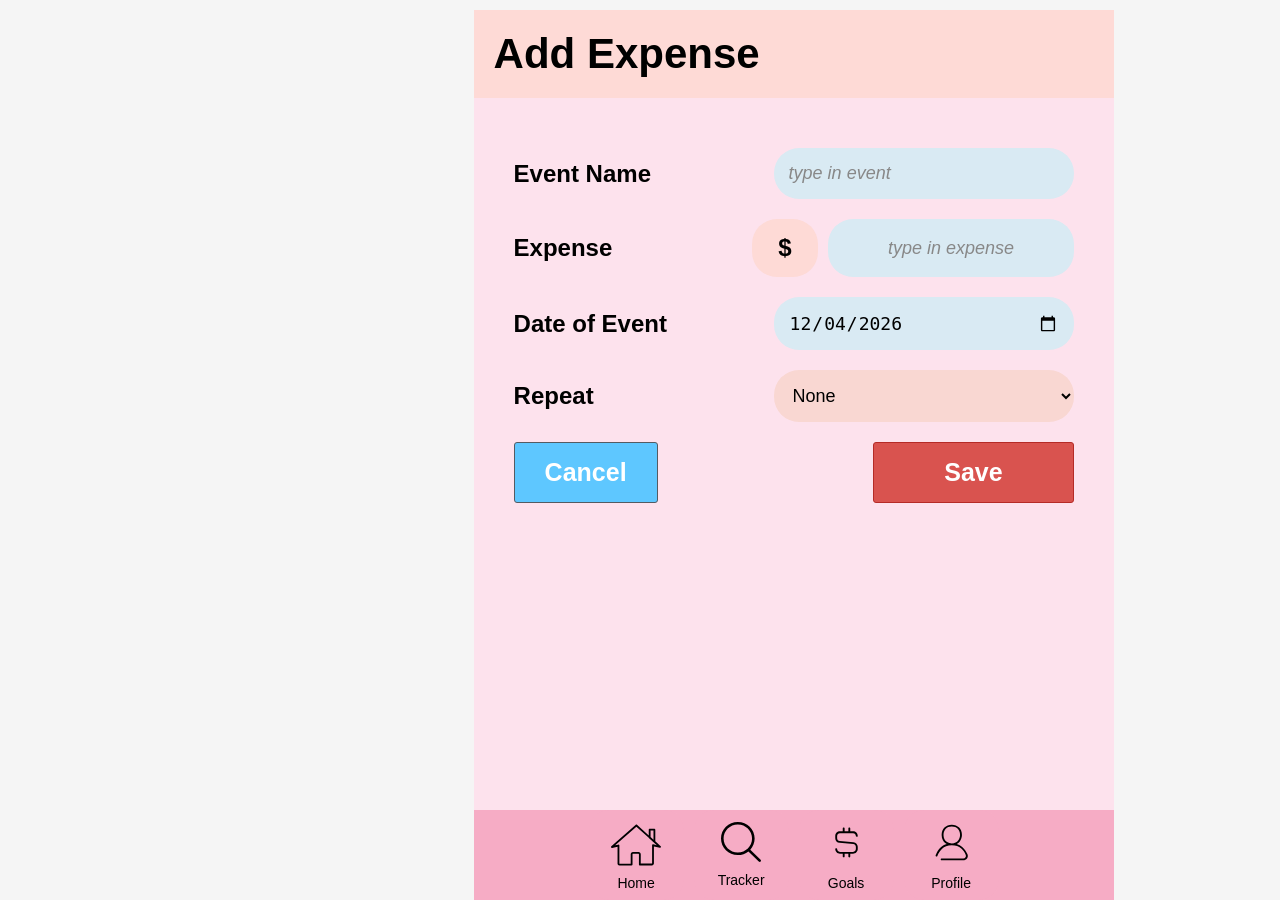
<file: pages/addExp.html>
<!DOCTYPE html>
<html>
  <body>
    <div class="content">

    <head>
        <link rel="stylesheet" href="../css/addExp.css">
        <link rel="stylesheet" href="../css/styles.css">
        <title>Add Expense</title>
    </head>
    <body>
        <div class="content">
            <div class="header">Add Expense</div>
            
            
            <div class="form-container">
                <!-- Event name: text input -->
                <div class="form-row">
                    <div class="form-label">Event Name</div>
                    <div class="form-input">
                        <input type="text" id="eventName" class="light-blue-input" placeholder="type in event">
                    </div>
                </div>
               
                
                <div class="form-row">
                  <div class="form-label">Expense</div>
                  <div class="form-input expense-container">
                    <div class="currency-static">$</div>
                    
                    <input type="text" id="amount" class="amount-input" placeholder="type in expense">
                
                    <input type="hidden" id="currency-select" value="USD">
                  </div>
                </div>
                
              
                
                 <!-- date: dropdown calendar -->
                <div class="form-row">
                    <div class="form-label">Date of Event</div>
                    <div class="form-input">
                        <input type="date" id="eventDate" class="light-blue-input date-picker">
                    </div>
                </div>
                
                 <!-- repeat: dropdown menu -->
                <div class="form-row">
                    <div class="form-label">Repeat</div>
                    <div class="form-input">
                        <select id="repeatOptions" class="light-pink-input repeat-select">
                            <option value="none">None</option>
                            <option value="daily">Daily</option>
                            <option value="weekly">Weekly</option>
                            <option value="monthly">Monthly</option>
                            <option value="yearly">Yearly</option>
                            <option value="custom">Custom...</option>
                        </select>
                    </div>
                </div>
                
                 <!--  'Custom' repeat options (initially hidden) -->
                <div id="customRepeatOptions" class="custom-repeat-container">
                    <div class="custom-repeat-row">
                        <div class="repeat-label">Frequency:</div>
                        <div class="repeat-input">
                            <select id="frequencyType" class="frequency-select">
                                <option value="weekly">Weekly</option>
                                <option value="monthly">Monthly</option>
                                <option value="yearly">Yearly</option>
                            </select>
                            
                        </div>
                    </div>
                    
                    <div class="custom-repeat-row">
                        <div class="repeat-label">Every</div>
                        <div class="repeat-input">
                            <input type="number" id="frequencyCount" min="1" value="1" class="frequency-input">
                            <span class="repeat-text">week on:</span>
                        </div>
                    </div>
                    
                    <div class="custom-repeat-row">
                        <div class="weekday-selector">
                            <div class="weekday" data-day="0">S</div>
                            <div class="weekday" data-day="1">M</div>
                            <div class="weekday selected" data-day="2">T</div>
                            <div class="weekday" data-day="3">W</div>
                            <div class="weekday selected" data-day="4">T</div>
                            <div class="weekday" data-day="5">F</div>
                            <div class="weekday" data-day="6">S</div>
                        </div>
                    </div>
                    
                    
                    <div class="custom-repeat-buttons">
                        <button class="cancel-button">Cancel</button>
                        <button class="ok-button">OK</button>
                    </div>
                </div>
                
  
                <!-- cancel: go back to page2
                        save: go to confirmation-->
                <div class="bottons-container">
                    <div class="btn-cancel" onclick="window.location.href='page2.html'">Cancel</div>
                    <div class="btn-save" id="saveButton">Save</div>
                </div>
            </div>
        </div>
      </div>
      <div class="taskbar">
        <button data-page="page1">
          <img src="../public/home-svgrepo-com.svg" width="50px" style="margin-bottom: 5px" />Home
        </button>
        <button data-page="page2">
          <img src="../public/search-svgrepo-com.svg" width="40px" style="margin-bottom: 10px" />Tracker
        </button>
        <button data-page="page3">
          <img src="../public/dollar-sign-svgrepo-com.svg" width="45px" style="margin-bottom: 10px" />Goals
        </button>
        <button data-page="page4">
          <img src="../public/profile-simple-svgrepo-com.svg" width="45px" style="margin-bottom: 10px" />Profile
        </button>
      </div>
    </div>
    <script src="../js/scripts.js"></script>
    <script src="../js/addExpScript.js"></script>
  </body>
</html>
</file>
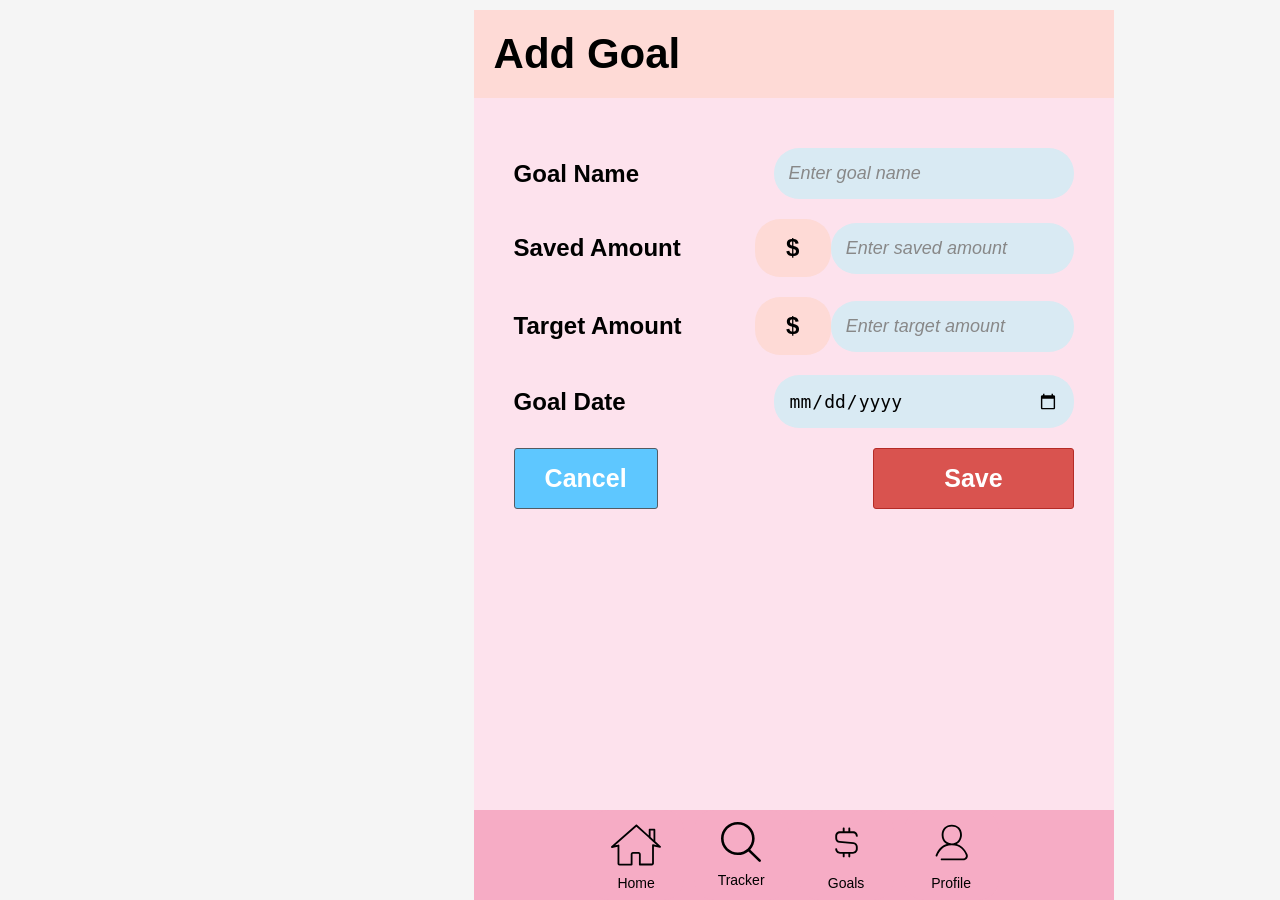
<file: pages/addGoals.html>
<!DOCTYPE html>
<html lang="en">

<head>
  <meta charset="UTF-8" />
  <meta name="viewport" content="width=device-width, initial-scale=1.0" />
  <title>Add Goal</title>
  <link rel="stylesheet" href="../css/addExp.css" />
  <link rel="stylesheet" href="../css/styles.css" />
</head>

<body>
  <div class="content">
    <div class="header">Add Goal</div>
    <div class="form-container">

      <div class="form-row">
        <div class="form-label">Goal Name</div>
        <div class="form-input">
          <input type="text" id="goalName" class="light-blue-input" placeholder="Enter goal name" />
        </div>
      </div>

      <div class="form-row">

        <div class="form-label">Saved Amount</div>
        <div class="currency-static">$</div>

        <div class="form-input">
          <input type="number" id="goalSaved" class="light-blue-input" placeholder="Enter saved amount" />
        </div>
      </div>

      <div class="form-row">
        <div class="form-label">Target Amount</div>

        <div class="currency-static">$</div>
        <div class="form-input">
          <input type="number" id="goalTarget" class="light-blue-input" placeholder="Enter target amount" />
        </div>
      </div>

      <div class="form-row">
        <div class="form-label">Goal Date</div>
        <div class="form-input">
          <input type="date" id="goalDate" class="light-blue-input" />
        </div>
      </div>


      <div class="bottons-container">
        <div class="btn-cancel" onclick="window.location.href='page3.html'">
          Cancel
        </div>
        <div class="btn-save" id="saveGoalButton" onclick="addGoal()">
          Save
        </div>
      </div>
    </div>

    <div class="taskbar">
      <button data-page="page1">
        <img src="../public/home-svgrepo-com.svg" width="50px" style="margin-bottom: 5px" />Home
      </button>
      <button data-page="page2">
        <img src="../public/search-svgrepo-com.svg" width="40px" style="margin-bottom: 10px" />Tracker
      </button>
      <button data-page="page3">
        <img src="../public/dollar-sign-svgrepo-com.svg" width="45px" style="margin-bottom: 10px" />Goals
      </button>
      <button data-page="page4">
        <img src="../public/profile-simple-svgrepo-com.svg" width="45px" style="margin-bottom: 10px" />Profile
      </button>
    </div>
  </div>

  <script src="../js/scripts.js"></script>
  <script src="../js/page3.js"></script>
</body>

</html>
</file>
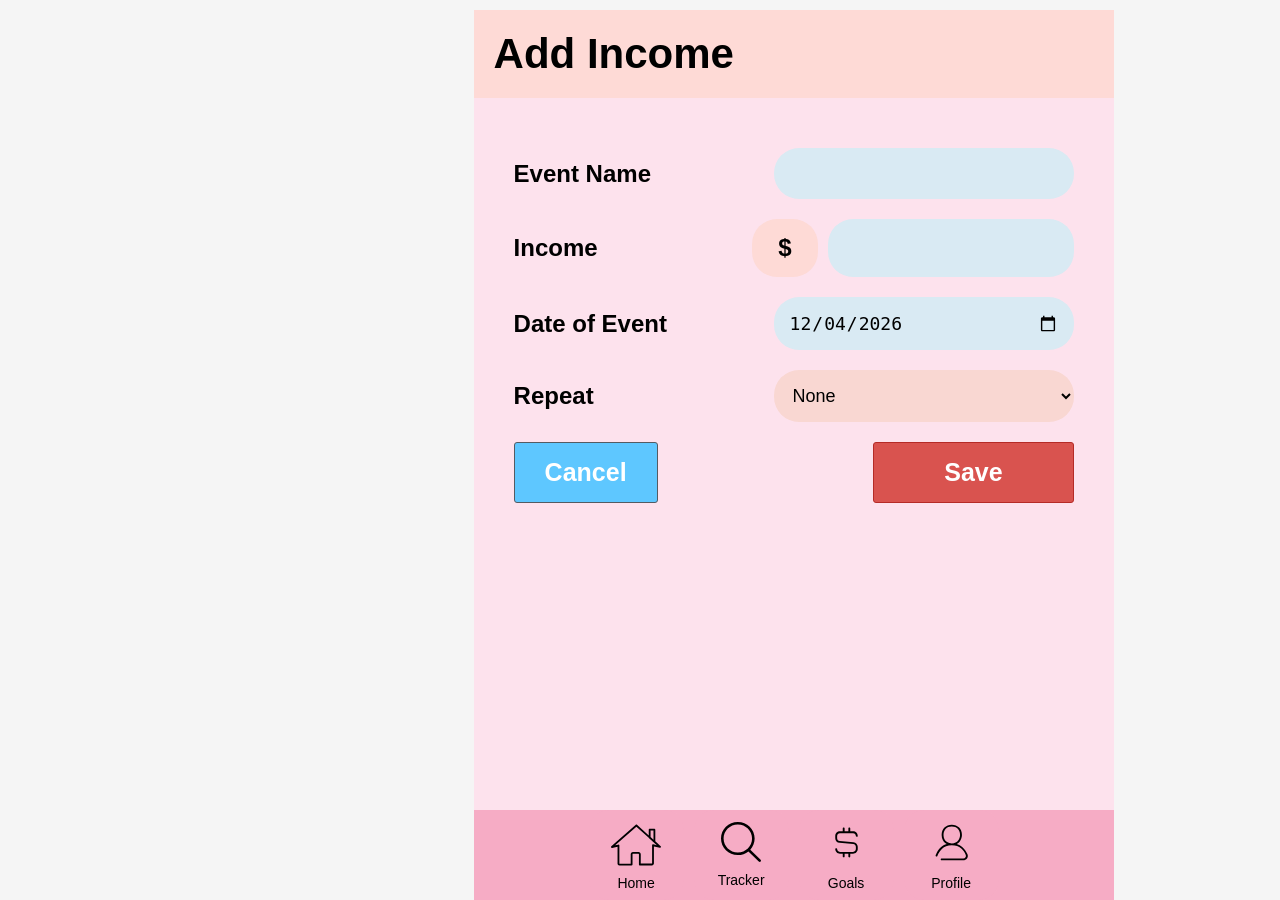
<file: pages/addInc.html>
<!DOCTYPE html>
<html>

<body>
    <div class="content">

        <!-- all the variables user's onputs being stored in
const expenseData = {
        eventName   -> document.getElementById('eventName').value,
        amount      ->document.getElementById('amount').value,
        eventDate   ->document.getElementById('eventDate').value,
        repeatOption        ->document.getElementById('repeatOptions').value,
        timestamp           -> new Date().getTime()
    };
-->

        <head>
            <link rel="stylesheet" href="../css/addExp.css">
            <link rel="stylesheet" href="../css/styles.css">
            <title>Add Income</title>
        </head>

        <body>
            <div class="content">
                <div class="header">Add Income</div>

                <div class="form-container">
                    <!-- Event name: text input -->
                    <div class="form-row">
                        <div class="form-label">Event Name</div>
                        <div class="form-input">
                            <input type="text" id="eventName" class="light-blue-input">
                        </div>
                    </div>


                    <div class="form-row">
                        <div class="form-label">Income</div>
                        <div class="form-input expense-container">
                            <!-- Replace select dropdown with static USD text -->
                            <div class="currency-static">$</div>

                            <!-- Still keep the amount input -->
                            <input type="text" id="amount" class="amount-input">

                            <!-- Hidden input to store USD as currency value -->
                            <input type="hidden" id="currency-select" value="USD">
                        </div>
                    </div>



                    <!-- date: dropdown calendar -->
                    <div class="form-row">
                        <div class="form-label">Date of Event</div>
                        <div class="form-input">
                            <input type="date" id="eventDate" class="light-blue-input date-picker">
                        </div>
                    </div>

                    <!-- repeat: dropdown menu -->
                    <div class="form-row">
                        <div class="form-label">Repeat</div>
                        <div class="form-input">
                            <select id="repeatOptions" class="light-pink-input repeat-select">
                                <option value="none">None</option>
                                <option value="daily">Daily</option>
                                <option value="weekly">Weekly</option>
                                <option value="monthly">Monthly</option>
                                <option value="yearly">Yearly</option>
                                <option value="custom">Custom...</option>
                            </select>
                        </div>
                    </div>

                    <!--  'Custom' repeat options (initially hidden) -->
                    <div id="customRepeatOptions" class="custom-repeat-container">
                        <div class="custom-repeat-row">
                            <div class="repeat-label">Frequency:</div>
                            <div class="repeat-input">
                                <select id="frequencyType" class="frequency-select">
                                    <option value="weekly">Weekly</option>
                                    <option value="monthly">Monthly</option>
                                    <option value="yearly">Yearly</option>
                                </select>

                            </div>
                        </div>

                        <div class="custom-repeat-row">
                            <div class="repeat-label">Every</div>
                            <div class="repeat-input">
                                <input type="number" id="frequencyCount" min="1" value="1" class="frequency-input">
                                <span class="repeat-text">week on:</span>
                            </div>
                        </div>

                        <div class="custom-repeat-row">
                            <div class="weekday-selector">
                                <div class="weekday" data-day="0">S</div>
                                <div class="weekday" data-day="1">M</div>
                                <div class="weekday selected" data-day="2">T</div>
                                <div class="weekday" data-day="3">W</div>
                                <div class="weekday selected" data-day="4">T</div>
                                <div class="weekday" data-day="5">F</div>
                                <div class="weekday" data-day="6">S</div>
                            </div>
                        </div>


                        <div class="custom-repeat-buttons">
                            <button class="cancel-button">Cancel</button>
                            <button class="ok-button">OK</button>
                        </div>
                    </div>


                    <!-- cancel: go back to page2
                        save: go to confirmation-->
                    <div class="bottons-container">
                        <div class="btn-cancel" onclick="window.location.href='page2.html'">Cancel</div>
                        <div class="btn-save" id="saveButton">Save</div>
                    </div>
                </div>
            </div>
    </div>
    <div class="taskbar">
        <button data-page="page1">
            <img src="../public/home-svgrepo-com.svg" width="50px" style="margin-bottom: 5px" />Home
        </button>
        <button data-page="page2">
            <img src="../public/search-svgrepo-com.svg" width="40px" style="margin-bottom: 10px" />Tracker
        </button>
        <button data-page="page3">
            <img src="../public/dollar-sign-svgrepo-com.svg" width="45px" style="margin-bottom: 10px" />Goals
        </button>
        <button data-page="page4">
            <img src="../public/profile-simple-svgrepo-com.svg" width="45px" style="margin-bottom: 10px" />Profile
        </button>
    </div>
    </div>
    <script src="../js/scripts.js"></script>
    <script src="../js/addIncScript.js"></script>
</body>

</html>
</file>
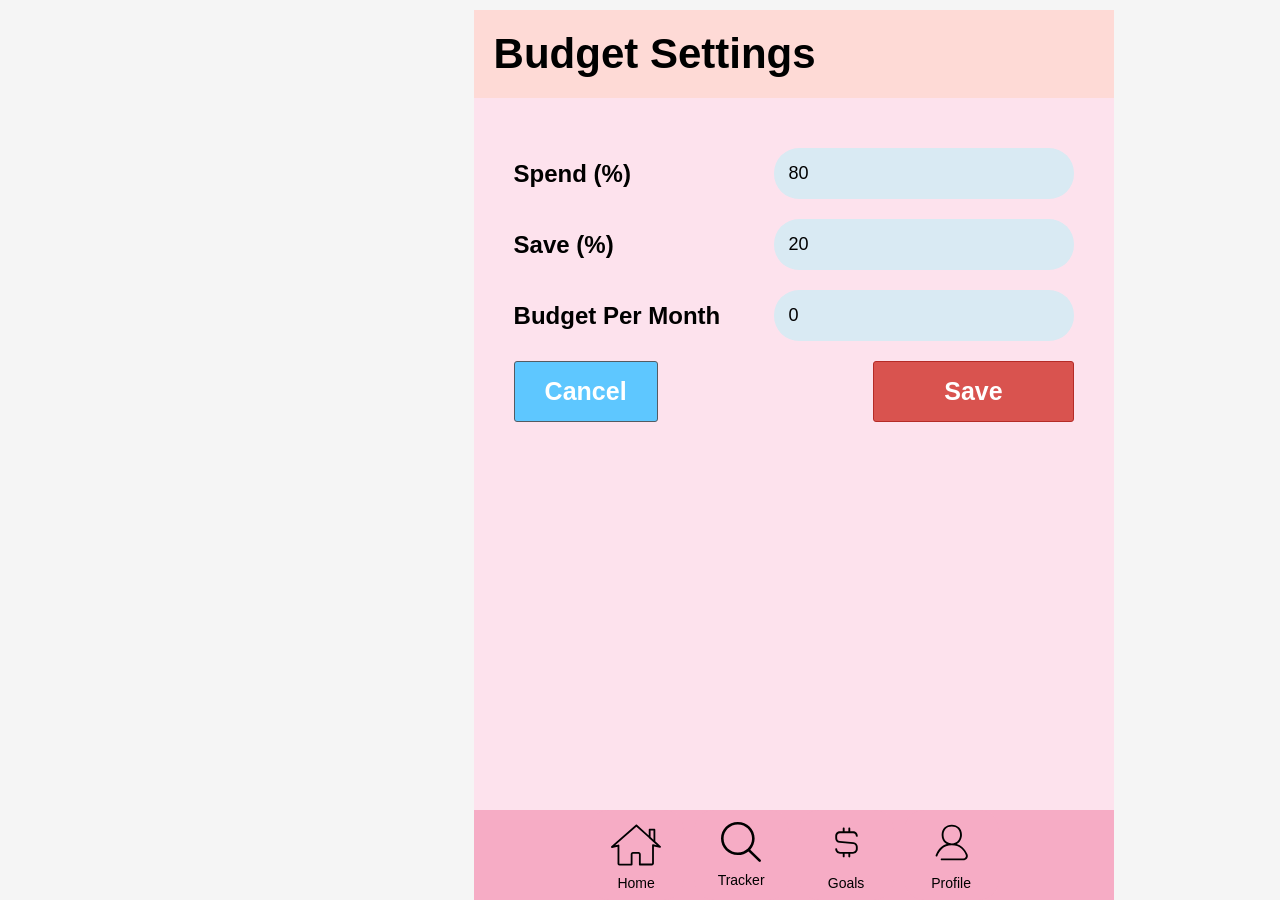
<file: pages/budgeting.html>
<!DOCTYPE html>
<html lang="en">
<div class="content">

  <head>
    <meta charset="UTF-8" />
    <meta name="viewport" content="width=device-width, initial-scale=1.0" />
    <title>Page 1</title>
    <link rel="stylesheet" href="../css/styles.css" />
    <link rel="stylesheet" href="../css/addExp.css" />
  </head>

  <body>
    <div class="content">
      <div class="header">Budget Settings</div>

      <div class="form-container">
        <div class="form-row">
          <div class="form-label">Spend (%)</div>
          <div class="form-input">
            <input type="text" id="spend" class="light-blue-input" />
          </div>
        </div>

        <div class="form-row">
          <div class="form-label">Save (%)</div>
          <div class="form-input">
            <input type="text" id="save" class="light-blue-input" />
          </div>
        </div>

        <div class="form-row">
          <div class="form-label">Budget Per Month</div>
          <div class="form-input">
            <input type="text" id="BudgetPerMonth" class="light-blue-input" />
          </div>
        </div>

        <div class="bottons-container">
          <div class="btn-cancel" onclick="window.location.href='page1.html'">
            Cancel
          </div>
          <div class="btn-save" id="save-btn">Save</div>
        </div>
      </div>
    </div>
    <div class="taskbar">
      <button data-page="page1">
        <img src="../public/home-svgrepo-com.svg" width="50px" style="margin-bottom: 5px" />Home
      </button>
      <button data-page="page2">
        <img src="../public/search-svgrepo-com.svg" width="40px" style="margin-bottom: 10px" />Tracker
      </button>
      <button data-page="page3">
        <img src="../public/dollar-sign-svgrepo-com.svg" width="45px" style="margin-bottom: 10px" />Goals
      </button>
      <button data-page="page4">
        <img src="../public/profile-simple-svgrepo-com.svg" width="45px" style="margin-bottom: 10px" />Profile
      </button>
    </div>
    <script src="../js/budget.js"></script>
  </body>
</div>

</html>
</file>
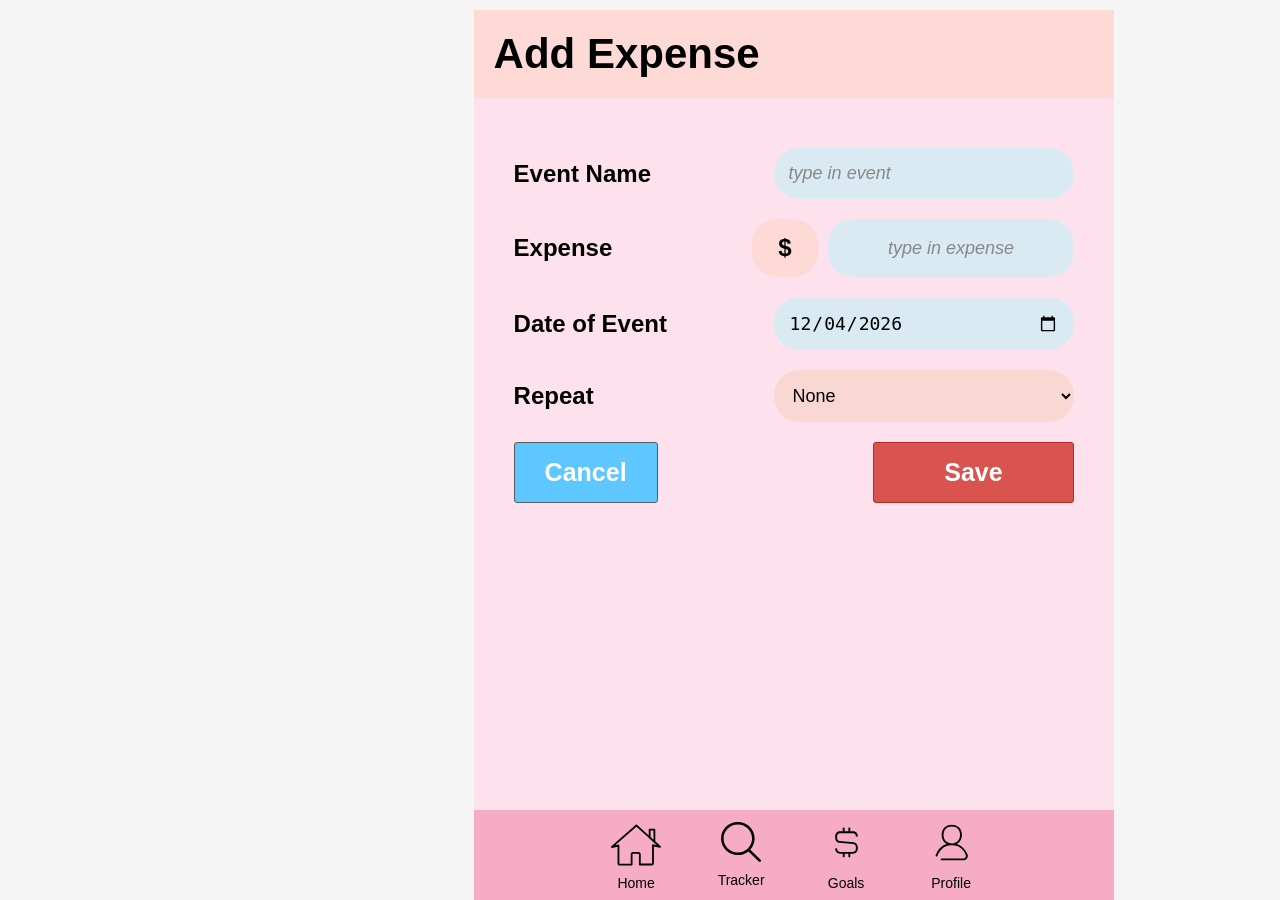
<file: pages/confirmation.html>
<!DOCTYPE html>
<html>

<head>
  <title>Confirmation</title>
  <link rel="stylesheet" href="../css/styles.css" />
  <link rel="stylesheet" href="../css/confirmation.css" />
</head>

<body>
  <div class="content">
    <div class="receipt-container">
      <div class="receipt-header">Confirmation</div>

      <div id="receipt-content">
        <!-- Content will be filled by JavaScript -->
      </div>

      <div class="receipt-footer">
        <p>Thank you for using our budget tracker!</p>
        <p id="timestamp"></p>
      </div>

      <div class="buttons-container">
        <div class="btn btn-secondary" id="editButton">Edit</div>
        <div class="btn btn-primary" id="continueButton">Continue</div>
      </div>
    </div>
    <div class="taskbar">
      <button data-page="page1">
        <img src="../public/home-svgrepo-com.svg" width="50px" style="margin-bottom: 5px" />Home
      </button>
      <button data-page="page2">
        <img src="../public/search-svgrepo-com.svg" width="40px" style="margin-bottom: 10px" />Tracker
      </button>
      <button data-page="page3">
        <img src="../public/dollar-sign-svgrepo-com.svg" width="45px" style="margin-bottom: 10px" />Goals
      </button>
      <button data-page="page4">
        <img src="../public/profile-simple-svgrepo-com.svg" width="45px" style="margin-bottom: 10px" />Profile
      </button>
    </div>
  </div>

  <script src="../js/scripts.js"></script>
  <script src="../js/confirmScript.js"></script>
</body>

</html>
</file>
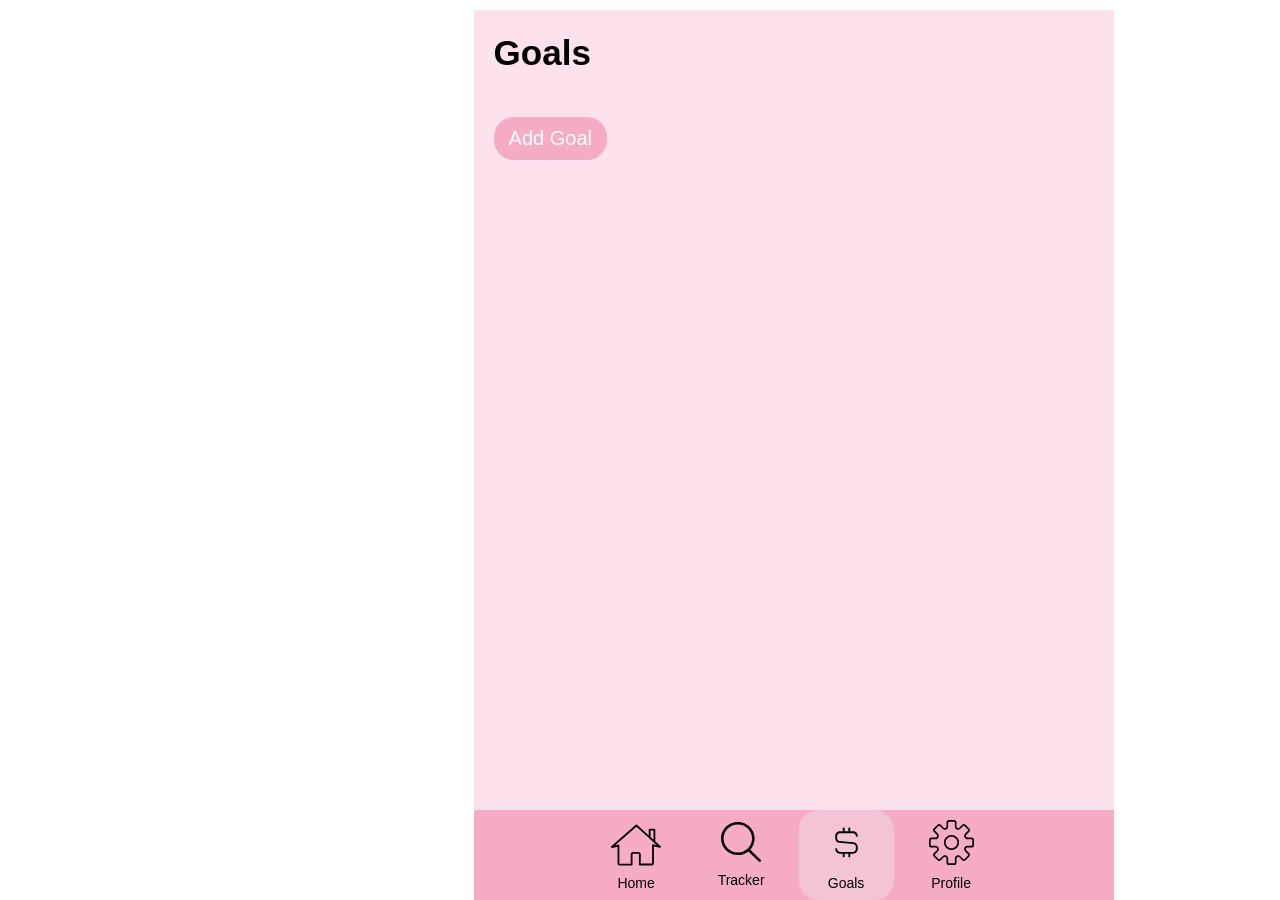
<file: pages/editGoals.html>
<!DOCTYPE html>
<html lang="en">

<head>
    <meta charset="UTF-8" />
    <meta name="viewport" content="width=device-width, initial-scale=1.0" />
    <title>Edit Goal</title>
    <link rel="stylesheet" href="../css/styles.css" />
    <link rel="stylesheet" href="../css/addExp.css" />
</head>

<body>
    <div class="content">
        <div class="header">Edit Goal</div>
        <div class="form-container">

            <div class="form-row">
                <div class="form-label">Goal Name</div>
                <div class="form-input">
                    <input type="text" id="goalName" class="light-blue-input" placeholder="Enter goal name" />
                </div>
            </div>

            <div class="form-row">
                <div class="form-label">Saved Amount</div>
                <div class="form-input">
                    <input type="number" id="goalSaved" class="light-pink-input" placeholder="Enter saved amount" />
                </div>
            </div>

            <div class="form-row">
                <div class="form-label">Target Amount</div>
                <div class="form-input">
                    <input type="number" id="goalTarget" class="light-pink-input" placeholder="Enter target amount" />
                </div>
            </div>

            <div class="form-row">
                <div class="form-label">Goal Date</div>
                <div class="form-input">
                    <input type="date" id="goalDate" class="light-blue-input" />
                </div>
            </div>

            <div class="bottons-container">
                <div class="btn-cancel" onclick="cancelEdit()">Cancel</div>
                <div class="btn-save" id="saveGoalButton" onclick="updateGoal()">Save</div>
            </div>

        </div>
        <div class="taskbar">
            <button data-page="page1">
                <img src="../public/home-svgrepo-com.svg" width="50px" style="margin-bottom: 5px" />Home
            </button>
            <button data-page="page2">
                <img src="../public/search-svgrepo-com.svg" width="40px" style="margin-bottom: 10px" />Tracker
            </button>
            <button data-page="page3">
                <img src="../public/dollar-sign-svgrepo-com.svg" width="45px" style="margin-bottom: 10px" />Goals
            </button>
            <button data-page="page4">
                <img src="../public/profile-simple-svgrepo-com.svg" width="45px" style="margin-bottom: 10px" />Profile
            </button>
        </div>
    </div>

    <script src="../js/scripts.js"></script>
    <script src="../js/editGoals.js"></script>
</body>

</html>
</file>
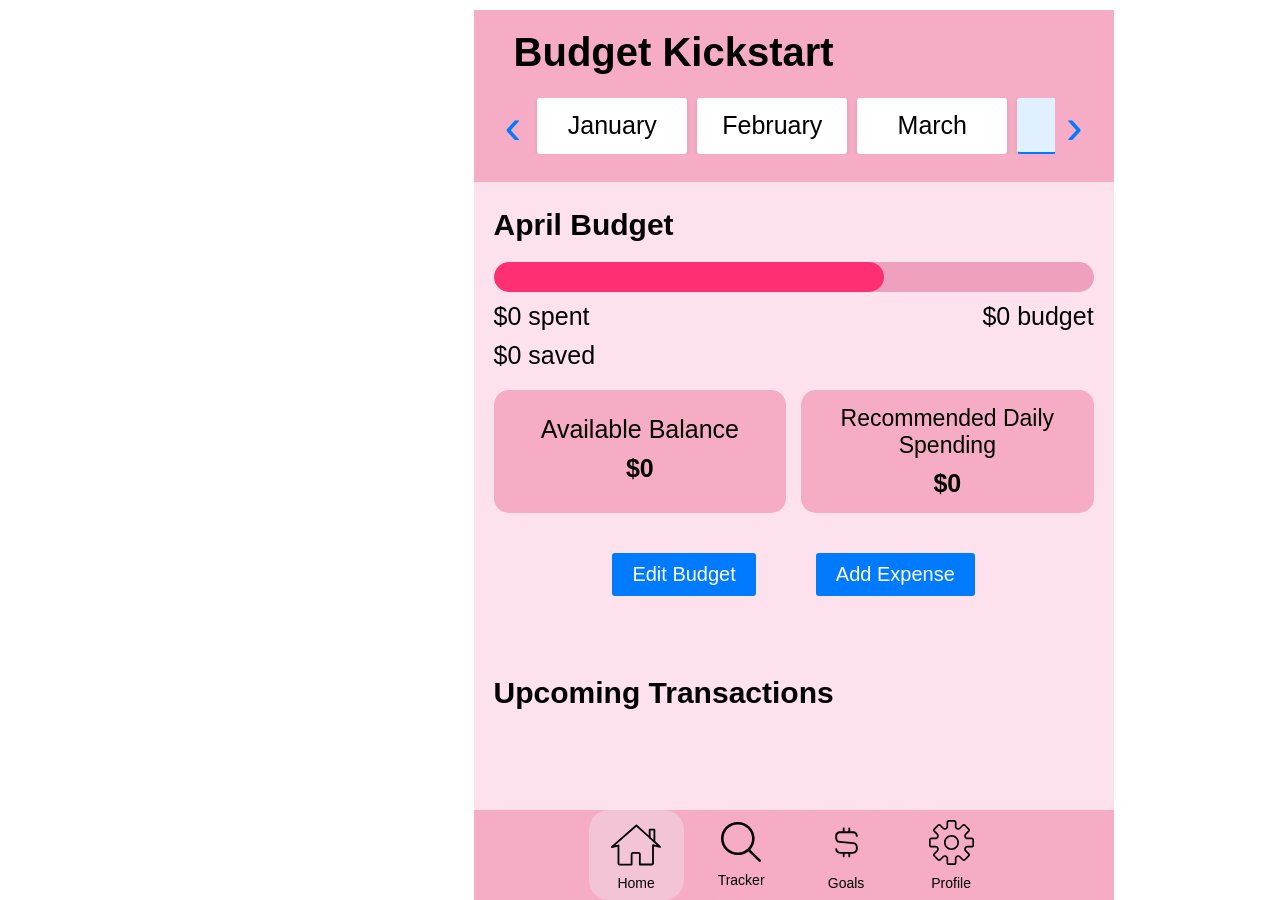
<file: pages/page1.html>
<!DOCTYPE html>
<html lang="en">
<div class="content">

    <head>
        <meta charset="UTF-8" />
        <meta name="viewport" content="width=device-width, initial-scale=1.0" />
        <title>Page 1</title>
        <link rel="stylesheet" href="../css/styles.css" />
        <link rel="stylesheet" href="../css/home.css" />
    </head>


    <body>
        <div class="content">
            <div class="header">
                <h1 class="app-title">Budget Kickstart</h1>
                <div class="month-selector-wrapper">
                    <button class="month-arrow" id="month-prev">&#8249;</button> <!-- Left arrow -->
        
                    <div class="month-selector" id="month-scroll">
                        <div class="month" data-month="January">January</div>
                        <div class="month" data-month="February">February</div>
                        <div class="month" data-month="March">March</div>
                        <div class="month active" data-month="April">April</div>
                        <div class="month" data-month="May">May</div>
                        <div class="month" data-month="June">June</div>
                        <div class="month" data-month="July">July</div>
                        <div class="month" data-month="August">August</div>
                        <div class="month" data-month="September">September</div>
                        <div class="month" data-month="October">October</div>
                        <div class="month" data-month="November">November</div>
                        <div class="month" data-month="December">December</div>
                    </div>
        
                    <button class="month-arrow" id="month-next">&#8250;</button> <!-- Right arrow -->
                </div>
            </div>

            <div class="budget-overview">
                <h2 id="month-title">April Budget</h2>

                <div class="progress-container">
                    <div class="progress-bar">
                        <div class="progress-fill" id="progress-fill"></div>
                    </div>
                    <div class="progress-text">
                        <span id="spent-amount">$1,950 spent</span>

                        <span id="budget-amount">$3,000 budget</span>
                    </div>

                    <div class="progress-text">
                        <span id="saved-amount">$0 saved</span>
                    </div>
                </div>

                <div class="summary-cards">
                    <div class="summary-card">
                        <h3 style="font-size: 25px; margin-top: 10px;">Available Balance</h3>
                        <p id="total-saved">$450</p>
                    </div>
                    <div class="summary-card">
                        <h3 style="font-size: 23px;">Recommended Daily Spending</h3>
                        <p id="daily-budget">$47</p>
                    </div>
                </div>

                <div class="action-buttons">
                    <button onclick="location.href='budgeting.html'">Edit Budget</button>
                    <button onclick="location.href='addExp.html'">Add Expense</button>
                </div>
            </div>

            <div class="upcoming-transactions">
                <h2>Upcoming Transactions</h2>
                <!-- Transaction items will be dynamically inserted here by the JavaScript -->
            </div>
        </div>
        <!-- Budget Settings Modal -->
        <div id="budget-settings-modal" class="modal">
            <div class="modal-content">
                <span class="close-modal">&times;</span>
                <h2>Budget Allocation</h2>
                <div class="allocation-sliders">
                    <div class="allocation-item">
                        <label for="expenses-percentage">Expenses: <span id="expenses-value">80%</span></label>
                        <input type="range" id="expenses-percentage" min="0" max="100" value="80">
                    </div>
                    <div class="allocation-item">
                        <label for="savings-percentage">Savings: <span id="savings-value">20%</span></label>
                        <input type="range" id="savings-percentage" min="0" max="100" value="20">
                    </div>
                </div>
                <div class="budget-insights">
                    <p>Based on your current income, this allocation means:</p>
                    <div id="allocation-breakdown"></div>
                </div>
                <button id="save-allocations" class="primary-btn">Save Allocations</button>
            </div>
        </div>

        <div class="taskbar">
            <button data-page="page1">
                <img src="../public/home-svgrepo-com.svg" width="50px" style="margin-bottom: 5px" />Home
            </button>
            <button data-page="page2">
                <img src="../public/search-svgrepo-com.svg" width="40px" style="margin-bottom: 10px" />Tracker
            </button>
            <button data-page="page3">
                <img src="../public/dollar-sign-svgrepo-com.svg" width="45px" style="margin-bottom: 10px" />Goals
            </button>
            <button data-page="page4">
                <img src="../public/settings-svgrepo-com.svg" width="45px" style="margin-bottom: 10px" />Profile
            </button>
        </div>

        <script src="../js/scripts.js"></script>
        <script src="../js/home.js"></script>
    </body>
</div>

</div>

</html>
</file>
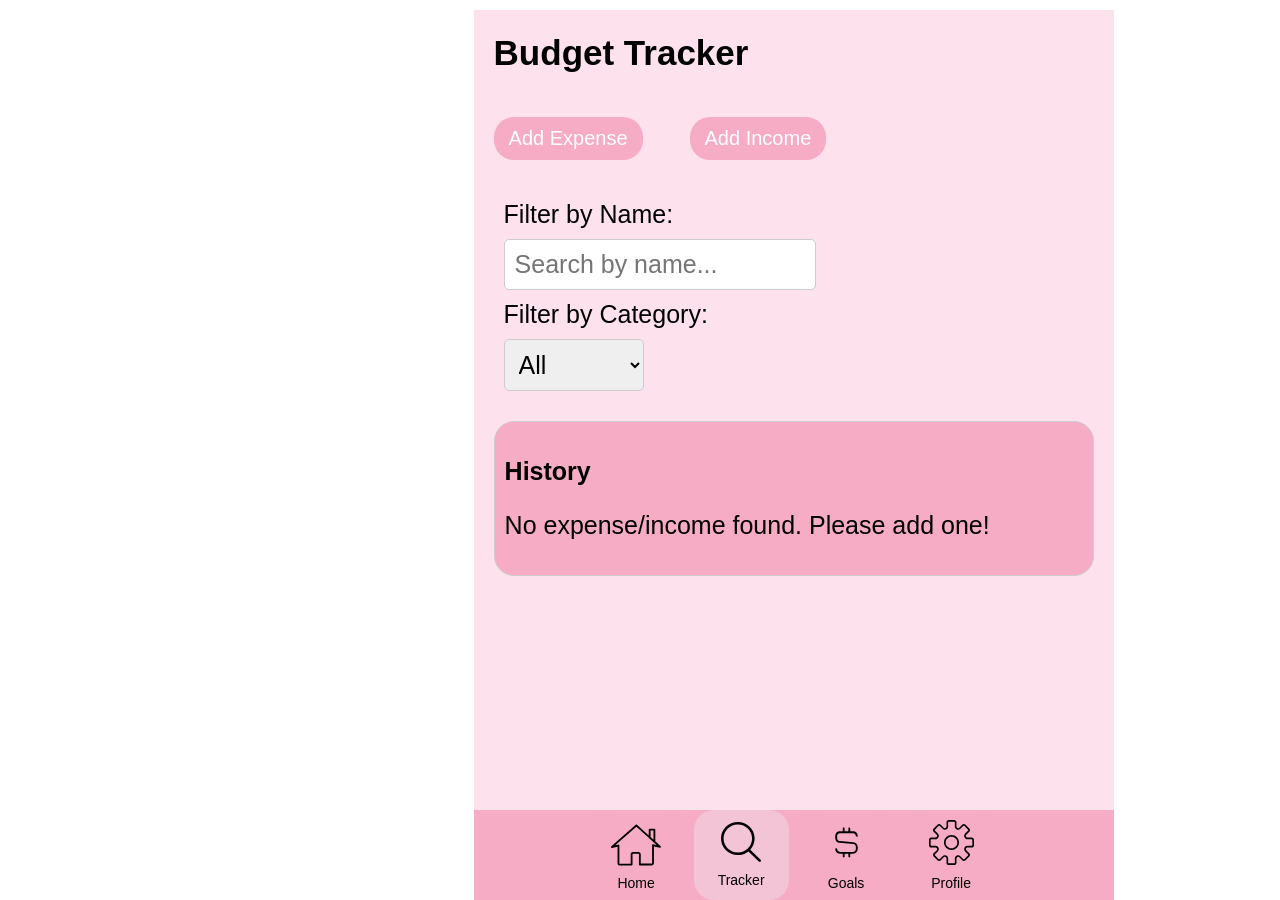
<file: pages/page2.html>
<!DOCTYPE html>
<html lang="en">
<div class="content">

  <head>
    <meta charset="UTF-8" />
    <meta name="viewport" content="width=device-width, initial-scale=1.0" />
    <title>Page 2</title>
    <link rel="stylesheet" href="../css/styles.css" />
    <link rel="stylesheet" href="../css/page2.css" />
  </head>

  <body>
    <div class="header">
      <h1>Budget Tracker</h1>
      <button id="add-expense-btn">Add Expense</button>
      <button id="add-income-btn">Add Income</button>
    </div>
    <div class="filter-container">
      <label for="filter-input">Filter by Name:</label><br>
      <input type="text" id="filter-input" placeholder="Search by name..." /><br>

      <label for="category-filter">Filter by Category:</label>
      <br>
      <select id="category-filter">
        <option value="all">All</option>
        <option value="income">Income</option>
        <option value="expense">Expense</option>
      </select>
    </div>
    <div class="container">
      <h3>History</h3>
      <ul id="list" class="list">
      </ul>
    </div>

    <div class="taskbar">
      <button data-page="page1">
        <img src="../public/home-svgrepo-com.svg" width="50px" style="margin-bottom: 5px" />Home
      </button>
      <button data-page="page2">
        <img src="../public/search-svgrepo-com.svg" width="40px" style="margin-bottom: 10px" />Tracker
      </button>
      <button data-page="page3">
        <img src="../public/dollar-sign-svgrepo-com.svg" width="45px" style="margin-bottom: 10px" />Goals
      </button>
      <button data-page="page4">
        <img src="../public/settings-svgrepo-com.svg" width="45px" style="margin-bottom: 10px" />Profile
      </button>
    </div>
    <script src="../js/scripts.js"></script>
    <script src="../js/page2.js"></script>

  </body>
</div>

</div>

</html>
</file>
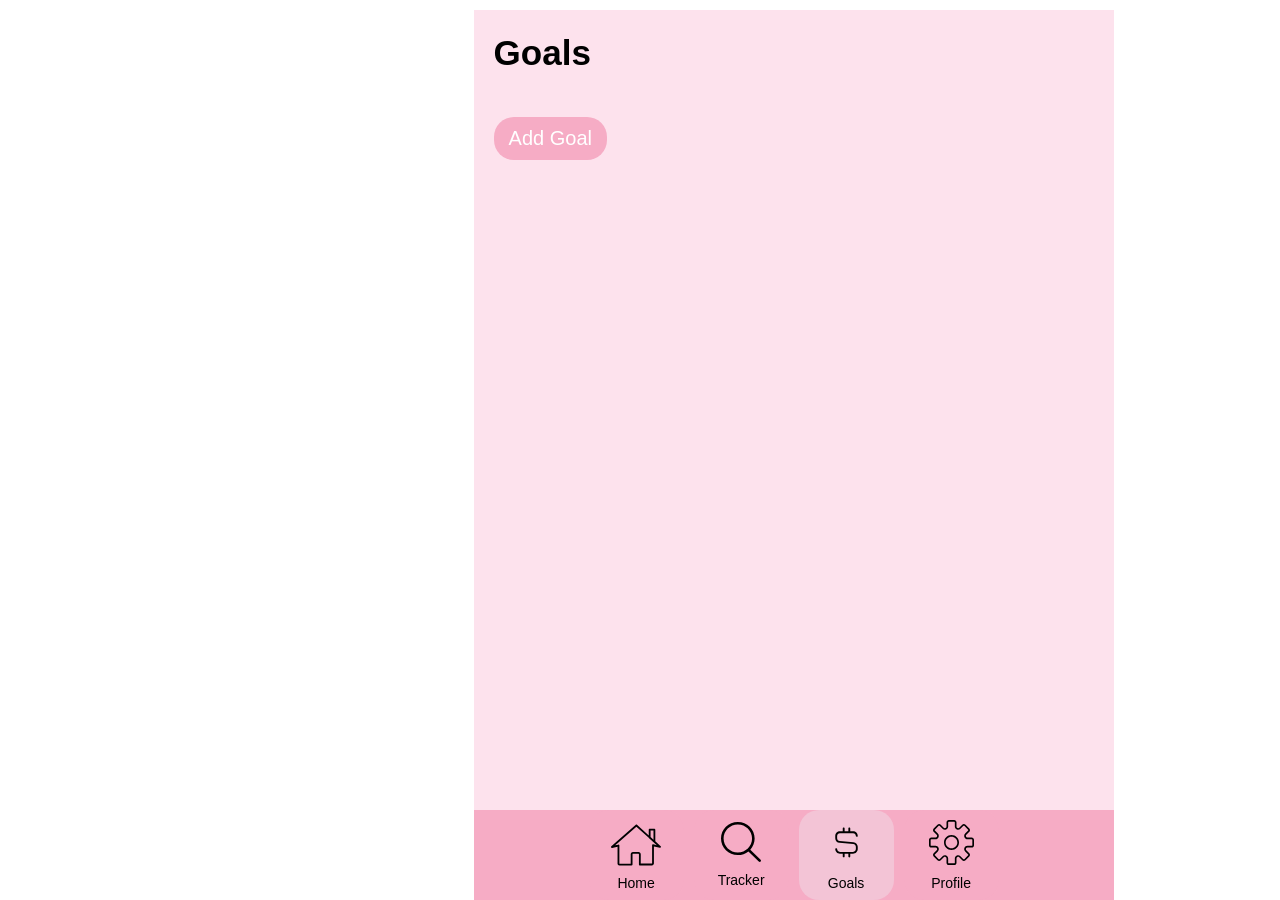
<file: pages/page3.html>
<!DOCTYPE html>
<html lang="en">
<div class="content">

  <head>
    <meta charset="UTF-8" />
    <meta name="viewport" content="width=device-width, initial-scale=1.0" />
    <title>Page 3</title>
    <link rel="stylesheet" href="../css/styles.css" />
    <link rel="stylesheet" href="../css/page3.css" />
  </head>

  <body>
    <header>
      <h1>Goals</h1>
    </header>

    <main>
      <div class="section">
        <div id="goals"></div>
      </div>

      <button id="add-goals-btn">Add Goal</button>

    </main>

    <div class="taskbar">
      <button data-page="page1">
        <img src="../public/home-svgrepo-com.svg" width="50px" style="margin-bottom: 5px" />Home
      </button>
      <button data-page="page2">
        <img src="../public/search-svgrepo-com.svg" width="40px" style="margin-bottom: 10px" />Tracker
      </button>
      <button data-page="page3">
        <img src="../public/dollar-sign-svgrepo-com.svg" width="45px" style="margin-bottom: 10px" />Goals
      </button>
      <button data-page="page4">
        <img src="../public/settings-svgrepo-com.svg" width="45px" style="margin-bottom: 10px" />Profile
      </button>
    </div>
    <script src="../js/scripts.js"></script>
    <script src="../js/page3.js"></script>
  </body>
</div>

</div>

</html>
</file>
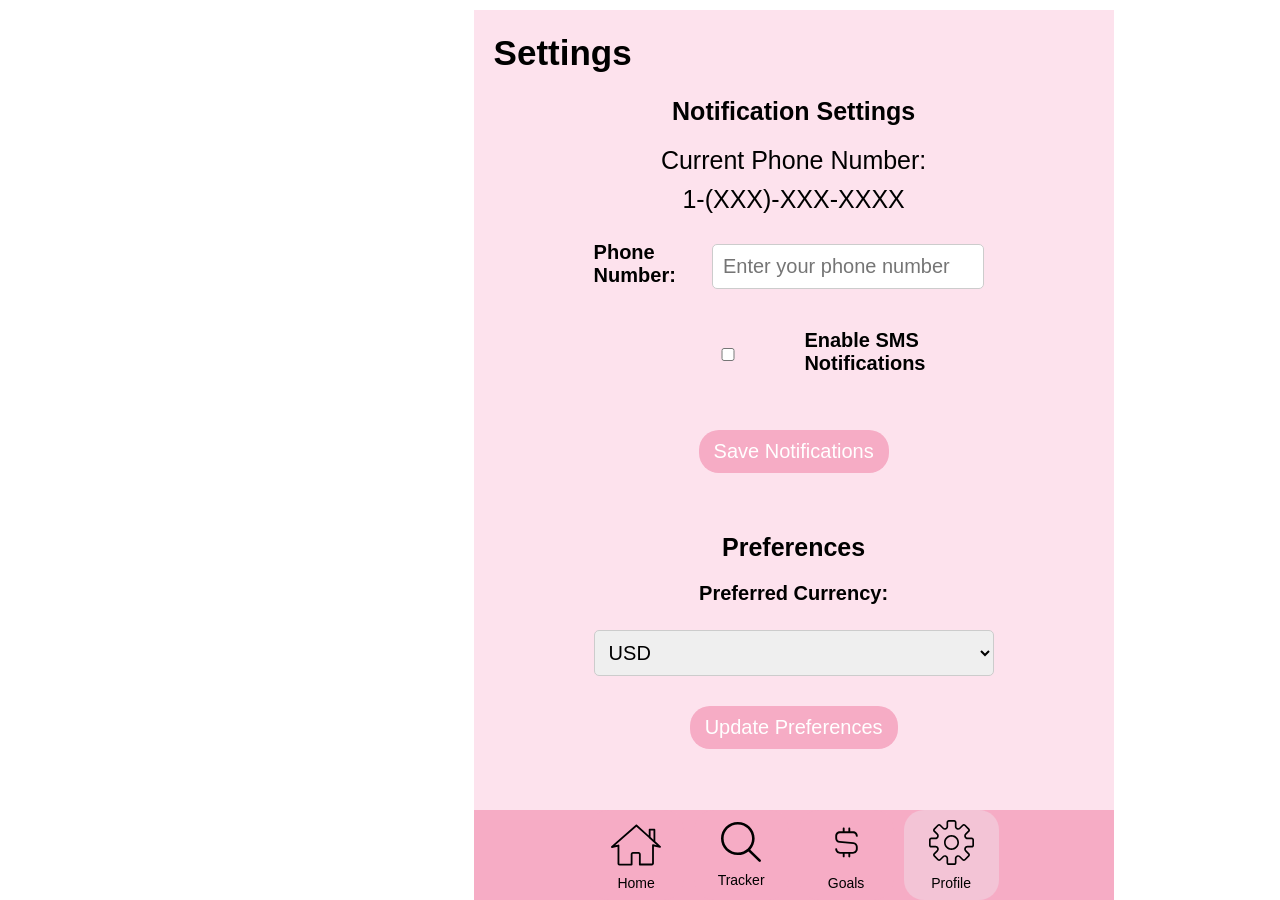
<file: pages/page4.html>
<!DOCTYPE html>
<html lang="en">
  <div class="content">
    <head>
      <meta charset="UTF-8" />
      <meta name="viewport" content="width=device-width, initial-scale=1.0" />
      <title>Page 4</title>
      <link rel="stylesheet" href="../css/styles.css" />
      <link rel="stylesheet" href="../css/page4.css" />
    </head>

    <body>
      <header>
        <h1>Settings</h1>
      </header>


      <main>
        <section class="notifications-section">
          <h2>Notification Settings</h2>

          <div class="group">
            <label for="current-phone-number">Current Phone Number:</label>
            <span id="current-phone-number">1-(XXX)-XXX-XXXX</span>
          </div>
          <form id="notification-form">
            <div class="form-group">
              <label for="phone-number">Phone Number:</label>
              <input
                type="tel"
                id="phone-number"
                name="phone-number"
                placeholder="Enter your phone number"
                pattern="[0-9]{10}"
                required
              />
            </div>
            <div class="form-group">
               <input type="checkbox" name="sms-notifications" />
              <label>
                Enable SMS Notifications
              </label>
            </div>
            <button type="submit">Save Notifications</button>
          </form>
        </section>

        <section class="preferences-section">
          <h2>Preferences</h2>
          <form>
            <label for="currency">Preferred Currency:</label>
            <select id="currency" name="currency">
              <option value="usd">USD</option>
              <option value="eur">EUR</option>
              <option value="gbp">GBP</option>
            </select>
          </form>
          <form>
            <button type="submit">Update Preferences</button>
          </form>
        </section>
      </main>

     
      
      <div class="taskbar">
        <button data-page="page1">
          <img src="../public/home-svgrepo-com.svg" width="50px" style="margin-bottom: 5px" />Home
        </button>
        <button data-page="page2">
          <img src="../public/search-svgrepo-com.svg" width="40px" style="margin-bottom: 10px" />Tracker
        </button>
        <button data-page="page3">
          <img src="../public/dollar-sign-svgrepo-com.svg" width="45px" style="margin-bottom: 10px" />Goals
        </button>
        <button data-page="page4">
          <img src="../public/settings-svgrepo-com.svg" width="45px" style="margin-bottom: 10px" />Profile
        </button>
      </div>
    <script src="../js/scripts.js"></script>
    </body>
  </div>
  
  </div>
  
  </html>
</file>
<file: css/addExp.css>
body {
    font-family: Arial, sans-serif;
    margin: 0;
    padding: 0;
    background-color: #f5f5f5;
}

.header {
    background-color: #fedad6;
    padding: 20px;
    font-size: 42px;
    font-weight: bold;
    margin-bottom: 30px;
}

.form-container {
    padding: 20px 40px;
}

.form-row {
    display: flex;
    align-items: center;
    margin-bottom: 20px;
}

.form-label {
    font-size: 24px;
    font-weight: bold;
    width: 260px;
}

.form-input {
    flex-grow: 1;
}

input[type="text"], input[type="date"], input[type="number"], select {
    width: 100%;
    padding: 15px;
    border-radius: 25px;
    border: none;
    font-size: 18px;
    box-sizing: border-box;
}

/* Style the date picker to match the design */
input[type="date"] {
    padding: 15px;
    border-radius: 25px;
}

input:focus {
  outline: none;
  border: 2px solid #5ec7ff;
  background-color: #fff;
}

input:required {
  border-left: 5px solid #d9534f;
}

::placeholder {
    color: #888;
    font-style: italic;
  }
  

.light-pink-input {
    background-color: #d9eaf3;
}

.light-blue-input {
    background-color: #d9eaf3;
}

.expense-container {
    display: flex;
    gap: 10px;
}


.currency-static {
    width: 50px;
    padding: 0.5em 0.75em;
    font-weight: bold;
    background-color: #fedad6;
    border-radius: 25px;
    padding: 15px;
    text-align: center;
    font-size: 24px;
  }
.amount-input {
    flex-grow: 1;
    background-color: #d9eaf3;
    border-radius: 25px;
    border: none;
    padding: 15px;
    font-size: 18px;
    text-align: center;
}

.date-picker {
    background-color: #d9eaf3;
}

.repeat-select {
    background-color: #f9d7d2;
    cursor: pointer;
}


.custom-repeat-container {
    background-color: #f0f0f0;
    border: 1px solid #ddd;
    border-radius: 10px;
    margin-bottom: 20px;
    padding: 20px;
    display: none; /* Initially hidden */
}

.custom-repeat-row {
    display: flex;
    align-items: center;
    margin-bottom: 15px;
}

.repeat-label {
    font-size: 18px;
    font-weight: bold;
    margin-right: 10px;
    min-width: 100px;
}

.repeat-input {
    display: flex;
    align-items: center;
}

.frequency-select {
    background-color: white;
    border: 1px solid #ccc;
    border-radius: 5px 0 0 5px;
    padding: 10px;
    font-size: 16px;
    flex-grow: 1;
}

.frequency-button {
    background-color: #d9534f;
    color: white;
    border: none;
    border-radius: 0 5px 5px 0;
    padding: 10px;
    display: flex;
    align-items: center;
    justify-content: center;
    cursor: pointer;
}

.down-arrow {
    font-size: 12px;
}

.frequency-input {
    width: 70px;
    border: 1px solid #ccc;
    border-radius: 5px;
    padding: 10px;
    font-size: 16px;
    margin-right: 10px;
    text-align: center;
}

.repeat-text {
    font-size: 16px;
    margin-left: 10px;
}

.weekday-selector {
    display: flex;
    width: 100%;
    margin-top: 5px;
}

.weekday {
    flex: 1;
    text-align: center;
    padding: 10px;
    border: 1px solid #ccc;
    background-color: white;
    font-weight: bold;
    cursor: pointer;
}

.weekday.selected {
    background-color: #b8d1f3;
}

.custom-repeat-buttons {
    display: flex;
    justify-content: flex-end;
    gap: 10px;
    margin-top: 20px;
}

.cancel-button {
    background-color: #5ec7ff;
    border: 1px solid #ccc;
    border-radius: 5px;
    padding: 10px 20px;
    font-size: 16px;
    cursor: pointer;
}

.ok-button {
    background-color: #d9534f;
    color: white;
    border: none;
    border-radius: 5px;
    padding: 10px 30px;
    font-size: 16px;
    cursor: pointer;
}

.estimation-section {
    background-color: #b8d1f3;
    border-radius: 15px;
    padding: 20px;
    margin-bottom: 30px;
    display: none; /* Hide by default */
    transition: all 0.3s ease; /* Smooth transition */
}

.estimation-section.visible {
    display: block;
}

.estimation-toggle {
    background-color: #b8d1f3;
    border-radius: 15px;
    padding: 20px;
    margin-bottom: 30px;
}

.radio-container {
    display: flex;
    gap: 20px;
}

.radio-option {
    background-color: white;
    border-radius: 10px;
    padding: 10px 20px;
    display: flex;
    align-items: center;
    gap: 10px;
    cursor: pointer;
}

.radio-checked {
    width: 25px;
    height: 25px;
    border: 2px solid #333;
    border-radius: 5px;
    position: relative;
    display: flex;
    justify-content: center;
    align-items: center;
}

.checked:after {
    content: "✓";
    color: #FF6347;
    font-size: 20px;
    font-weight: bold;
}

.unchecked {
    background-color: white;
}

.savings-control {
    display: flex;
    align-items: center;
}

.currency-symbol {
    width: 40px;
    height: 40px;
    background-color: white;
    border-radius: 5px;
    display: flex;
    justify-content: center;
    align-items: center;
    font-size: 24px;
    font-weight: bold;
    margin-right: 10px;
}

.number-input-container {
    display: flex;
    align-items: center;
    background-color: white;
    border-radius: 5px;
    overflow: hidden;
}

.number-control {
    width: 40px;
    height: 40px;
    display: flex;
    justify-content: center;
    align-items: center;
    cursor: pointer;
    font-size: 24px;
    font-weight: bold;
    user-select: none;
}

.minus-btn {
    background-color: #f0f0f0;
    border-right: 1px solid #ddd;
}

.plus-btn {
    background-color: #f0f0f0;
    border-left: 1px solid #ddd;
}

.number-input {
    width: 100px;
    height: 40px;
    border: none;
    text-align: center;
    font-size: 18px;
    font-weight: bold;
}

.number-input:focus {
    outline: none;
}

.bottons-container {
    display: flex;
    justify-content: space-between;
    margin-top: 20px;
}


.pagination {
    display: flex;
    justify-content: center;
    align-items: center;
    margin-top: 30px;
    gap: 20px;
    font-size: 20px;
}

.page-number {
    cursor: pointer;
}

.active-page {
    width: 40px;
    height: 40px;
    background-color: #b8d1f3;
    border-radius: 50%;
    display: flex;
    justify-content: center;
    align-items: center;
}


.btn-save {
    background-color: #d9534f;
    color: white;
    border: 1px solid #b52b27;
    padding: 15px 70px;
    border-radius: 3px;
    font-size: 25px;
    font-weight: 600;
    cursor: pointer;
    transition: background-color 0.2s ease, box-shadow 0.2s ease;
}

button:active {
    transform: scale(0.97);
    background-color: #c9302c; /* Slightly darker for press */
  }
  
  
.btn-cancel {
    background-color: #5ec7ff;
    color: white;
    border: 1px solid #545b62;
    padding: 15px 30px;
    border-radius: 3px;
    font-size: 25px;
    font-weight: 600;
    cursor: pointer;
    transition: background-color 0.2s ease, box-shadow 0.2s ease;
}
</file>
<file: css/styles.css>
body {
    font-family: Arial, sans-serif;
    margin: 0;
    padding: 0;
}

content, * {
    font-size: 25px;
}

h2 {
    font-size: 30px;
}

h1 {
    padding-left: 20px;
    font-size: 35px;
}

.content {
    width: 640px;
    height: calc(100vh - 90px); /* Subtract taskbar height */
    margin: 0 auto;
    position: fixed;
    top: 10px;
    left: 37%;
    background-color: #FDE2ED;
    overflow-y: auto; /* Enable vertical scrolling */
    overflow-x: hidden; /* Prevent horizontal scrolling */
    padding-bottom: 30px;
}

.taskbar {
    background-color: #f6acc5;
    position: fixed;
    bottom: 0;
    height: 90px;
    width: 640px;
    left: 37%;
    display: flex;
    justify-content: center;
    align-items: center;
    z-index: 100; /* Ensure taskbar stays on top */
}

.taskbar button {
    display: flex;
    flex-direction: column; 
    align-items: center; 
    justify-content: center; 
    color: black;
    text-align: center;
    text-decoration: none;
    border: none;
    background-color: inherit;
    margin: 5px;
    cursor: pointer;
    width: 95px;
    height: 90px;
    font-size: 14px;
    padding: 0; 
}

.taskbar button:hover {
    background-color: #f3c4d6;
}

#selected {
    background-color: #575757;
}

button {
    padding: 10px 15px;
    margin: 20px;
    font-size: 20px;
    color: #fff;
    background-color: #f6acc5;
    border: none;
    border-radius: 20px;
    cursor: pointer;
    transition: background-color 0.3s ease;
}

button:hover {
    background-color: #f3c4d6;
}

.taskbar button.active {
  background-color: #f3c4d6; /* Highlight color */
}
</file>
<file: css/confirmation.css>
.receipt-container {
    max-width: 500px;
    margin: 20px auto;
    padding: 25px;
    border-radius: 12px;
    box-shadow: 0 4px 15px rgba(0, 0, 0, 0.1);
    background-color: #fff;
}

.receipt-header {
    text-align: center;
    font-size: 24px;
    font-weight: bold;
    margin-bottom: 20px;
    padding-bottom: 15px;
    border-bottom: 2px dashed #e0e0e0;
}

.receipt-item {
    display: flex;
    justify-content: space-between;
    padding: 12px 0;
    border-bottom: 1px solid #f0f0f0;
}

.receipt-label {
    font-weight: 500;
    color: #555;
}

.receipt-value {
    font-weight: 600;
    color: #222;
    text-align: right;
}

.receipt-highlight {
    margin-top: 15px;
    padding: 15px;
    background-color: #f8f9fa;
    border-radius: 8px;
    border-left: 4px solid #d9534f;
}

.receipt-footer {
    text-align: center;
    margin-top: 25px;
    padding-top: 15px;
    border-top: 2px dashed #e0e0e0;
    color: #777;
    font-size: 14px;
}

.estimation-section {
    background-color: #f3f9ff;
    padding: 15px;
    margin-top: 20px;
    border-radius: 8px;
}

.repeat-info {
    padding: 10px;
    background-color: #fff3ea;
    border-radius: 6px;
    margin-top: 5px;
}

.buttons-container {
    display: flex;
    justify-content: space-between;
    margin-top: 30px;
}

.btn {
    padding: 12px 24px;
    border-radius: 8px;
    font-weight: 600;
    cursor: pointer;
    text-align: center;
}

.btn-primary {
    background-color: #d9534f;
    color: white;
}

.btn-secondary {
    background-color: #f0f0f0;
    color: #333;
}

.custom-days {
    display: flex;
    gap: 8px;
    margin-top: 8px;
}

.day-badge {
    background-color: #e6e6e6;
    padding: 4px 8px;
    border-radius: 12px;
    font-size: 12px;
}
</file>
<file: css/home.css>
.header {
    padding: 20px;
    background-color: #f6acc5;
    border-bottom: 1px solid #e5e7eb;
  }
  
  .app-title {
    font-size: 40px;
    font-weight: 600;
    margin: 0 0 15px 0;
    padding-left: 20px;
}
.month-selector-wrapper {
    display: flex;
    align-items: center;
    position: relative;
    margin-top: 7px;
    overflow: hidden;
}

.month-arrow {
    background: none;
    border: none;
    font-size: 50px; 
    cursor: pointer;
    padding: 7px; 
    margin: 0 4px; 
    color: #007bff;
    transition: color 0.3s ease;
    flex: 0 0 auto;
}


.month-arrow:hover {
    color: #ff2f74;
}

.month-selector {
    display: flex;
    overflow-x: auto;
    white-space: nowrap;
    scroll-behavior: smooth;
    flex-grow: 1; 
   
}

.month {
    flex: 1 0 auto;
    min-width: 100px; 
    text-align: center;
    padding: 12px 24px;
    cursor: pointer;
    transition: all 0.3s ease;
    border-radius: 3px;
    background-color: #fff;
    box-shadow: 0 2px 4px rgba(0,0,0,0.1);
    margin: 0 5px;
    border: 1px solid transparent;
}


.month:hover {
    background-color: #ffe0ec;
    border: 1px solid #ff2f74;
    box-shadow: 0 4px 6px rgba(0,0,0,0.15);
}

.month.active {
    font-weight: 700;
    color: #007bff;
    border-bottom: 2px solid #007bff;
    background-color: #e0f0ff;
}



.budget-overview {
    padding: 25px 20px;
}

.budget-overview h2 {
    margin: 0 0 15px 0;
}

.progress-container {
    margin: 20px 0;
}

.progress-bar {
    height: 30px;
    background-color: #eea0be;
    border-radius: 15px;
    overflow: hidden;
}

.progress-fill {
    height: 100%;
    background-color: #ff2f74;
    width: 65%;
    border-radius: 15px;
    transition: width 0.5s ease;
}

.progress-text {
    display: flex;
    justify-content: space-between;
    margin-top: 10px;
}

.summary-cards {
    display: flex;
    margin: 20px 0;
    gap: 15px;
}

.summary-card {
    flex: 1;
    background-color: #f6acc5;
    border-radius: 15px;
    padding: 15px;
    text-align: center;
}

.summary-card h3 {
    margin: 0 0 10px 0;
    font-weight: 500;
    font-size: 14px;
}

.summary-card p {
    font-weight: 600;
    margin: 0;
}

.action-buttons {
    display: flex;
    justify-content: center;
    gap: 20px;
    margin-bottom: 20px;
}

.action-buttons button {
    background-color: #007bff;
    color: white;
    border: none;
    padding: 10px 20px;
    border-radius: 3px;
    cursor: pointer;
    font-weight: 500;
    transition: background-color 0.3s;
}

.action-buttons button:hover {
    background-color: #ff2f74;
}

.upcoming-transactions {
    padding: 0 20px 20px;
}

.upcoming-transactions h2 {
    margin: 15px 0;
}

.transaction {
    display: flex;
    justify-content: space-between;
    align-items: center;
    padding: 15px;
    margin-bottom: 10px;
    background-color: #ffffff;
    border-radius: 15px;
}

.transaction-details {
    flex: 1;
}

.transaction-name {
    font-weight: 500;
    margin: 0;
}

.transaction-category {
    font-size: 14px;
    margin: 0;
    color: #555;
}

.transaction-amount {
    font-weight: 600;
}

.amount-due {
    color: #e74c3c;
}

.transaction-left {
    display: flex;
    align-items: center;
}

.transaction-date {
    font-size: 12px;
    margin-top: 5px;
    color: #555;
}
</file>
<file: css/page2.css>
/* Style for each expense item */
.expense-item {
  display: flex;
  justify-content: space-between;
  align-items: center;
  padding: 10px;
  margin-bottom: 30px;
  margin: 20px;
  border: 1px solid #ccc;
  border-radius: 20px;
  background-color: #f9f9f9;
  transition: background-color 0.3s ease;
}
.container {
  border: 1px solid #ccc;
  border-radius: 20px;
  background-color: #f6acc5;
  margin: 20px;
  padding: 10px;
}

.expense-item:hover {
  background-color: #f1f1f1;
}

/* Style for the expense details */
.expense-details {
  display: flex;
  flex-direction: column;
}

.expense-category {
    display: flex;
    flex-direction: column;
  }

/* Style for the expense name */
.expense-name {
  font-weight: bold;
  font-size: 1.1em;
  color: #333;
}

/* Style for the expense date */
.expense-date {
  font-size: 0.9em;
  color: #666;
}

/* Style for the expense amount */
.expense-amount {
  font-weight: bold;
  font-size: 1em;
}
#list {
    padding: 0;
    margin: 0; 
  }

  .filter-container {
    margin: 20px 30px;
    text-align: left;
  }
  
  #filter-input,
  #category-filter {
    padding: 10px;
    width: 50%;
    max-width: 400px;
    border: 1px solid #ccc;
    border-radius: 5px;
    font-size: 1em;
    margin: 10px 0;
  }
  
  #category-filter {
    width: auto;
  }
</file>
<file: css/page3.css>
.section {
    margin: 20px;
}

.goal {
    border: 1px solid #d81b60; 
    border-radius: 12px;
    background-color: rgb(255, 160, 212);
    margin: 16px 0;
    padding: 16px;
    max-width: 400px;
    position: relative;
}

.goal-date {
    position: absolute;
    bottom: 16px; 
    right: 8px;  
    font-family: inherit;
    font-size: 22px;
    color: inherit; 
}

.remove-btn {
    top: -20px;
    right: -20px;
    background: none;
    border: none;
    font-size: 18px;
    cursor: pointer;
    color: navy;
    position: absolute;
}

.label {
    font-size: 22px;
    margin-bottom: 8px;
    color: black;
}

.bar {
    background-color: rgb(198, 198, 198);
    height: 30px; 
    border-radius: 12px;
    overflow: hidden;
    margin-bottom: 8px;
    border: 2px solid black; 
}

.filling {
    background-color: #4caf50;
    height: 100%;
    width: 0%;
    border-radius: 12px;
    transition: width 0.5s ease;
    text-align: right;
    padding-right: 8px;
    color: black;
    line-height: 30px; 
    font-size: 18px;
}

#saved{
    font-size: 22px;
    top: 2px
}
</file>
<file: css/page4.css>
form {
    display: flex;
    flex-direction: column;
    gap: 15px; 
    max-width: 400px; 
    margin: 0 auto; 
    align-items: center;
    justify-content: center;
    gap: 10px;
  }

  div.group {
    display: flex;
    flex-direction: column;
    gap: 10px; 
    max-width: 400px; 
    margin: 0 auto; 
    margin-bottom: 20px;
    align-items: center;
    justify-content: center;
  }

  input[type="checkbox"] {
  margin: 0px; /* Adjust the space around the checkbox */
  padding: 0; /* Padding is usually not applicable to checkboxes, but set it to 0 for consistency */
}

.form-group {
  display: flex;
  align-items: center;
  gap: 10px; 
  margin-bottom: 20px;
}
  
  form label {
    font-size: 20px;
    font-weight: bolder;
    margin-bottom: 5px;
  }
  

  form input,
  form select {
    padding: 10px;
    margin: 10px;
    font-size: 20px;
    border: 1px solid #ccc;
    border-radius: 5px;
    width: 100%; 
    box-sizing: border-box; 
  }
  
  section h2 {
    font-size: 25px;
    margin-bottom: 20px;
    text-align: center;
  }
  

  section {
    margin-bottom: 40px;
  }

  h1 {
    padding-left: 20px;
    font-size: 35px;
  }
</file>
